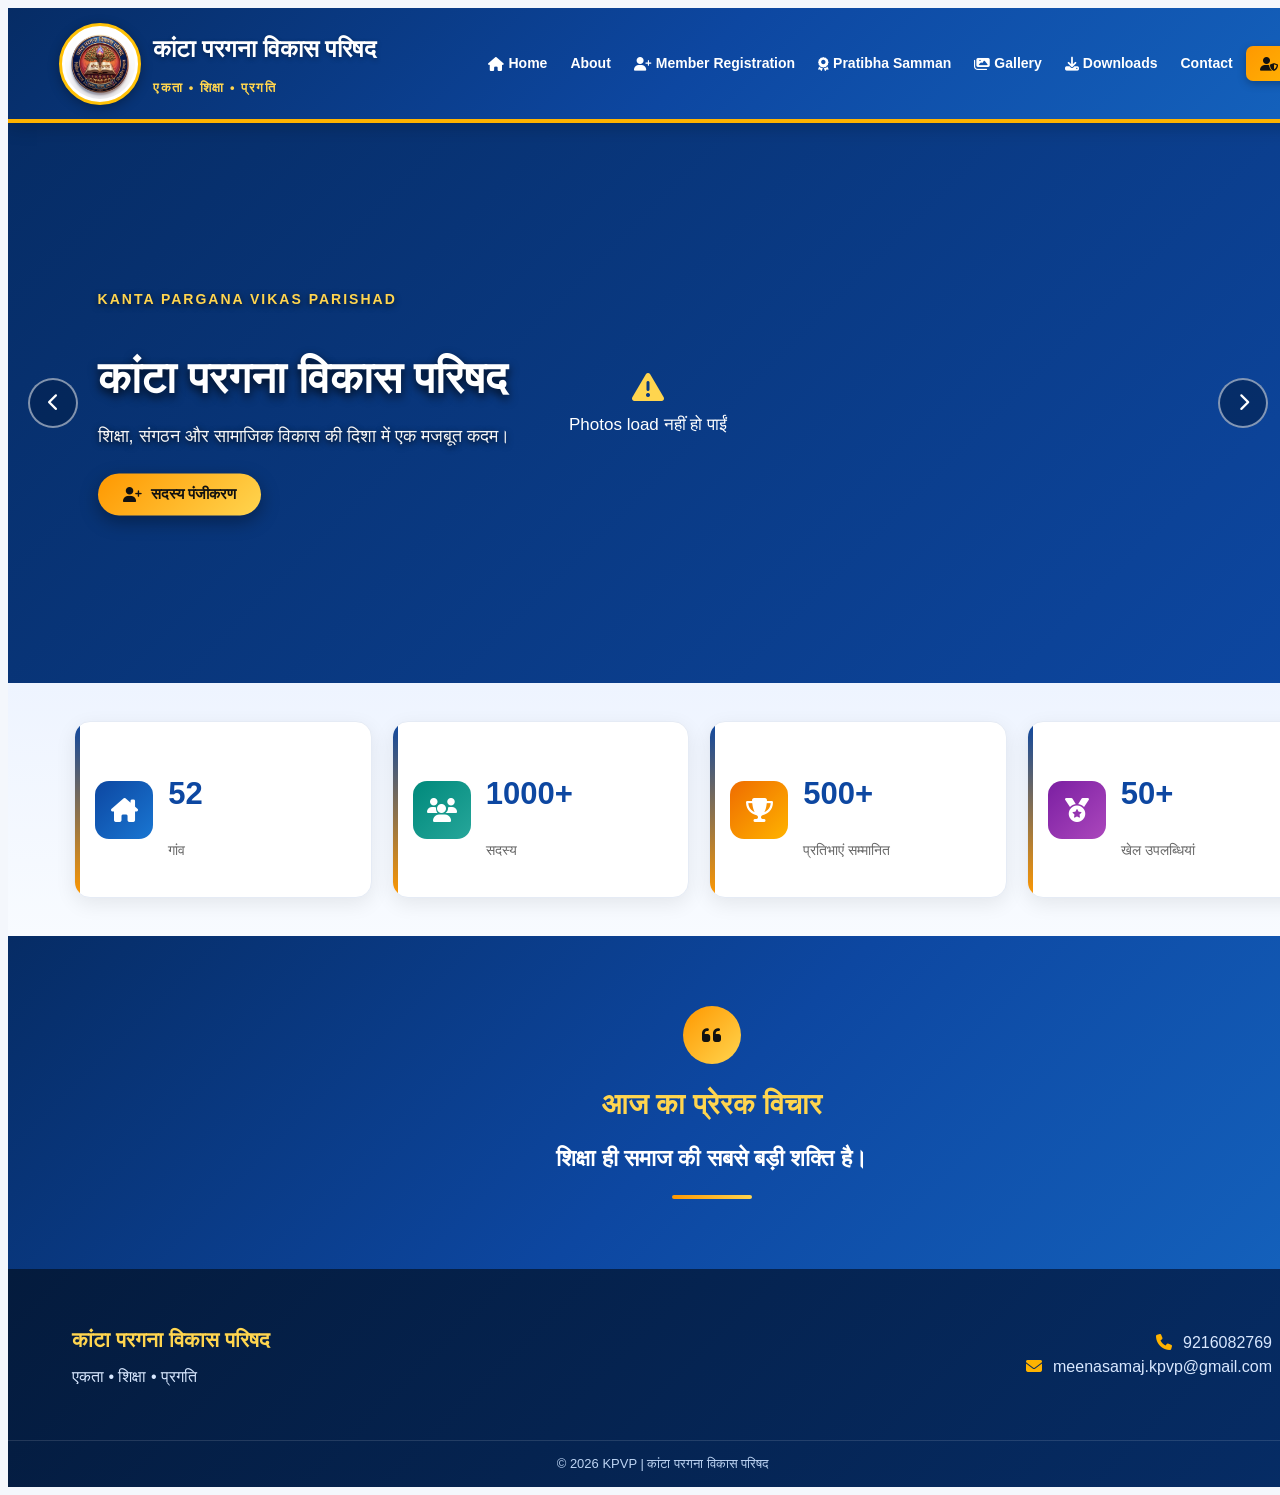
<file: index.html>
<!DOCTYPE html>

<html lang="hi">

<head>


<meta charset="UTF-8">

<meta name="viewport"
      content="width=device-width, initial-scale=1.0">

<title>KPVP - कांटा परगना विकास परिषद</title>


<!-- KPVP CSS -->
<link rel="stylesheet"
      href="./css/style.css?v=6">


<!-- Font Awesome -->
<link rel="stylesheet"
      href="https://cdnjs.cloudflare.com/ajax/libs/font-awesome/6.5.1/css/all.min.css">


</head>

<body>

<!-- =====================================================
     HEADER
===================================================== -->

<header class="main-header">


<div class="logo-section">

    <img src="./images/logo.jpg"
         class="logo"
         alt="KPVP Logo">

    <div class="logo-text">

        <h1>कांटा परगना विकास परिषद</h1>

        <p>एकता • शिक्षा • प्रगति</p>

    </div>

</div>


<nav class="main-nav">

    <ul>

        <li>
            <a href="index.html">
                <i class="fa-solid fa-house"></i>
                Home
            </a>
        </li>

        <li>
            <a href="#">
                About
            </a>
        </li>

        <li>
            <a href="member-registration.html">
                <i class="fa-solid fa-user-plus"></i>
                Member Registration
            </a>
        </li>

        <li>
            <a href="#">
                <i class="fa-solid fa-award"></i>
                Pratibha Samman
            </a>
        </li>

        <li>
            <a href="#">
                <i class="fa-solid fa-images"></i>
                Gallery
            </a>
        </li>

        <li>
            <a href="#">
                <i class="fa-solid fa-download"></i>
                Downloads
            </a>
        </li>

        <li>
            <a href="#">
                Contact
            </a>
        </li>

        <li>
            <a href="admin.html"
               class="admin-link">

                <i class="fa-solid fa-user-shield"></i>
                Admin

            </a>
        </li>

    </ul>

</nav>


</header>

<!-- =====================================================
     HERO SLIDER
===================================================== -->

<section class="hero-section">


<div class="kpvp-slider">


    <!-- PHOTO SLIDER -->

    <div id="sliderContainer"
         class="slider-container">

        <div class="slider-loading">

            <i class="fa-solid fa-spinner fa-spin"></i>

            <span>
                Photos loading...
            </span>

        </div>

    </div>


    <!-- OVERLAY -->

    <div class="slider-overlay"></div>


    <!-- HERO CONTENT -->

    <div class="hero-content">

        <span class="hero-small-title">
            KANTA PARGANA VIKAS PARISHAD
        </span>

        <h2>
            कांटा परगना विकास परिषद
        </h2>

        <p>
            शिक्षा, संगठन और सामाजिक विकास की दिशा में
            एक मजबूत कदम।
        </p>

        <a href="member-registration.html"
           class="hero-btn">

            <i class="fa-solid fa-user-plus"></i>

            सदस्य पंजीकरण

        </a>

    </div>


    <!-- PREVIOUS -->

    <button
        type="button"
        class="slider-btn prev"
        id="prevBtn"
        aria-label="Previous Photo">

        <i class="fa-solid fa-chevron-left"></i>

    </button>


    <!-- NEXT -->

    <button
        type="button"
        class="slider-btn next"
        id="nextBtn"
        aria-label="Next Photo">

        <i class="fa-solid fa-chevron-right"></i>

    </button>


    <!-- DOTS -->

    <div id="sliderDots"
         class="slider-dots">
    </div>

</div>


</section>

<!-- =====================================================
     STATISTICS
===================================================== -->

<section class="stats-section">


<div class="stats-container">


    <div class="stat-box">

        <div class="stat-icon">
            <i class="fa-solid fa-house-chimney"></i>
        </div>

        <div>
            <h3>52</h3>
            <p>गांव</p>
        </div>

    </div>


    <div class="stat-box">

        <div class="stat-icon">
            <i class="fa-solid fa-users"></i>
        </div>

        <div>
            <h3>1000+</h3>
            <p>सदस्य</p>
        </div>

    </div>


    <div class="stat-box">

        <div class="stat-icon">
            <i class="fa-solid fa-trophy"></i>
        </div>

        <div>
            <h3>500+</h3>
            <p>प्रतिभाएं सम्मानित</p>
        </div>

    </div>


    <div class="stat-box">

        <div class="stat-icon">
            <i class="fa-solid fa-medal"></i>
        </div>

        <div>
            <h3>50+</h3>
            <p>खेल उपलब्धियां</p>
        </div>

    </div>

</div>


</section>

<!-- =====================================================
     QUOTE
===================================================== -->

<section class="quote-section">


<div class="quote-container">

    <div class="quote-icon">
        <i class="fa-solid fa-quote-left"></i>
    </div>

    <h2>
        आज का प्रेरक विचार
    </h2>

    <p id="dailyQuote">
        शिक्षा ही समाज की सबसे बड़ी शक्ति है।
    </p>

    <div class="quote-line"></div>

</div>


</section>

<!-- =====================================================
     FOOTER
===================================================== -->

<footer class="main-footer">


<div class="footer-content">

    <div class="footer-about">

        <h3>
            कांटा परगना विकास परिषद
        </h3>

        <p>
            एकता • शिक्षा • प्रगति
        </p>

    </div>


    <div class="footer-contact">

        <p>
            <i class="fa-solid fa-phone"></i>
            9216082769
        </p>

        <p>
            <i class="fa-solid fa-envelope"></i>
            meenasamaj.kpvp@gmail.com
        </p>

    </div>

</div>


<div class="footer-bottom">

    © 2026 KPVP | कांटा परगना विकास परिषद

</div>


</footer>

<!-- =====================================================
     GOOGLE APPS SCRIPT PHOTO SLIDER
===================================================== -->

<script>


/* =====================================================
   GOOGLE APPS SCRIPT API
===================================================== */

const SLIDER_API =
"https://script.google.com/macros/s/AKfycbzrYvpNB9dtXIwyrnmKOUTa6BARwG9XUK06_rWebUxw75oMuVy5i51fLtqhIPn7jfzYTg/exec";



/* =====================================================
   SLIDER VARIABLES
===================================================== */

let sliderPhotos = [];

let currentSlide = 0;

let sliderTimer = null;



/* =====================================================
   GET PHOTO LIST
===================================================== */

async function loadSliderPhotos() {

    const container =
        document.getElementById("sliderContainer");

    const dots =
        document.getElementById("sliderDots");


    try {

        container.innerHTML = `

            <div class="slider-loading">

                <i class="fa-solid fa-spinner fa-spin"></i>

                <span>
                    Photos loading...
                </span>

            </div>

        `;


        /*
         * Cache busting
         */

        const apiUrl =
            SLIDER_API +
            "?action=list&_=" +
            Date.now();


        console.log(
            "KPVP API:",
            apiUrl
        );


        const response =
            await fetch(
                apiUrl,
                {
                    method: "GET",
                    cache: "no-store"
                }
            );


        if (!response.ok) {

            throw new Error(
                "HTTP Error: " +
                response.status
            );

        }


        const data =
            await response.json();


        console.log(
            "KPVP API Response:",
            data
        );


        /*
         * Check API response
         */

        if (
            !data ||
            data.success !== true
        ) {

            throw new Error(
                "API success=false"
            );

        }


        if (
            !Array.isArray(data.photos) ||
            data.photos.length === 0
        ) {

            container.innerHTML = `

                <div class="slider-loading">

                    <i class="fa-regular fa-image"></i>

                    <span>
                        अभी कोई फोटो उपलब्ध नहीं है।
                    </span>

                </div>

            `;

            return;

        }


        /*
         * Store photos
         */

        sliderPhotos =
            data.photos.filter(
                function(photo) {

                    return (
                        photo &&
                        photo.url
                    );

                }
            );


        console.log(
            "Total Photos:",
            sliderPhotos.length
        );


        /*
         * Reset slide
         */

        currentSlide = 0;


        /*
         * Create slider
         */

        createSlider();


    }

    catch(error) {

        console.error(
            "KPVP Slider Error:",
            error
        );


        container.innerHTML = `

            <div class="slider-loading">

                <i class="fa-solid fa-triangle-exclamation"></i>

                <span>
                    Photos load नहीं हो पाईं
                </span>

            </div>

        `;

        if (dots) {

            dots.innerHTML = "";

        }

    }

}



/* =====================================================
   CREATE SLIDES
===================================================== */

function createSlider() {

    const container =
        document.getElementById(
            "sliderContainer"
        );


    const dots =
        document.getElementById(
            "sliderDots"
        );


    container.innerHTML = "";

    dots.innerHTML = "";


    /*
     * Create each photo
     */

    sliderPhotos.forEach(
        function(photo, index) {


            /* SLIDE */

            const slide =
                document.createElement(
                    "div"
                );


            slide.className =
                "slider-slide";


            if(index === 0) {

                slide.classList.add(
                    "active"
                );

            }


            /*
             * IMAGE
             */

            const img =
                document.createElement(
                    "img"
                );


            img.src =
                photo.url;


            img.alt =
                photo.name ||
                "KPVP Photo";


            img.loading =
                index === 0
                ? "eager"
                : "lazy";


            img.decoding =
                "async";


            /*
             * Image error handling
             */

            img.onerror =
                function() {

                    console.error(
                        "Image Load Error:",
                        photo.url
                    );

                    img.style.display =
                        "none";

                };


            slide.appendChild(
                img
            );


            container.appendChild(
                slide
            );


            /*
             * DOT
             */

            const dot =
                document.createElement(
                    "button"
                );


            dot.type =
                "button";


            dot.className =
                "slider-dot";


            if(index === 0) {

                dot.classList.add(
                    "active"
                );

            }


            dot.setAttribute(
                "aria-label",
                "Photo " +
                (index + 1)
            );


            dot.addEventListener(
                "click",
                function() {

                    goToSlide(index);

                }
            );


            dots.appendChild(
                dot
            );

        }
    );


    /*
     * Start automatic slider
     */

    startAutoSlide();

}



/* =====================================================
   SHOW SLIDE
===================================================== */

function showSlide(index) {

    const slides =
        document.querySelectorAll(
            ".slider-slide"
        );


    const dots =
        document.querySelectorAll(
            ".slider-dot"
        );


    if(!slides.length) {

        return;

    }


    /*
     * Next to first
     */

    if(
        index >=
        slides.length
    ) {

        currentSlide = 0;

    }


    /*
     * Previous to last
     */

    else if(
        index < 0
    ) {

        currentSlide =
            slides.length - 1;

    }


    else {

        currentSlide =
            index;

    }


    /*
     * Activate slide
     */

    slides.forEach(
        function(slide, i) {

            slide.classList.toggle(
                "active",
                i === currentSlide
            );

        }
    );


    /*
     * Activate dot
     */

    dots.forEach(
        function(dot, i) {

            dot.classList.toggle(
                "active",
                i === currentSlide
            );

        }
    );

}



/* =====================================================
   NEXT PHOTO
===================================================== */

function nextSlide() {

    showSlide(
        currentSlide + 1
    );

    restartAutoSlide();

}



/* =====================================================
   PREVIOUS PHOTO
===================================================== */

function previousSlide() {

    showSlide(
        currentSlide - 1
    );

    restartAutoSlide();

}



/* =====================================================
   GO TO PHOTO
===================================================== */

function goToSlide(index) {

    showSlide(index);

    restartAutoSlide();

}



/* =====================================================
   AUTO SLIDE
===================================================== */

function startAutoSlide() {

    clearInterval(
        sliderTimer
    );


    /*
     * 5 seconds
     */

    sliderTimer =
        setInterval(
            function() {

                if(
                    sliderPhotos.length > 1
                ) {

                    showSlide(
                        currentSlide + 1
                    );

                }

            },
            5000
        );

}



/* =====================================================
   RESTART AUTO SLIDE
===================================================== */

function restartAutoSlide() {

    startAutoSlide();

}



/* =====================================================
   BUTTON EVENTS
===================================================== */

document.addEventListener(
    "DOMContentLoaded",
    function() {


        const prevBtn =
            document.getElementById(
                "prevBtn"
            );


        const nextBtn =
            document.getElementById(
                "nextBtn"
            );


        if(prevBtn) {

            prevBtn.addEventListener(
                "click",
                previousSlide
            );

        }


        if(nextBtn) {

            nextBtn.addEventListener(
                "click",
                nextSlide
            );

        }


        /*
         * Load photos
         */

        loadSliderPhotos();

    }
);


</script>

</body>

</html>
</file>
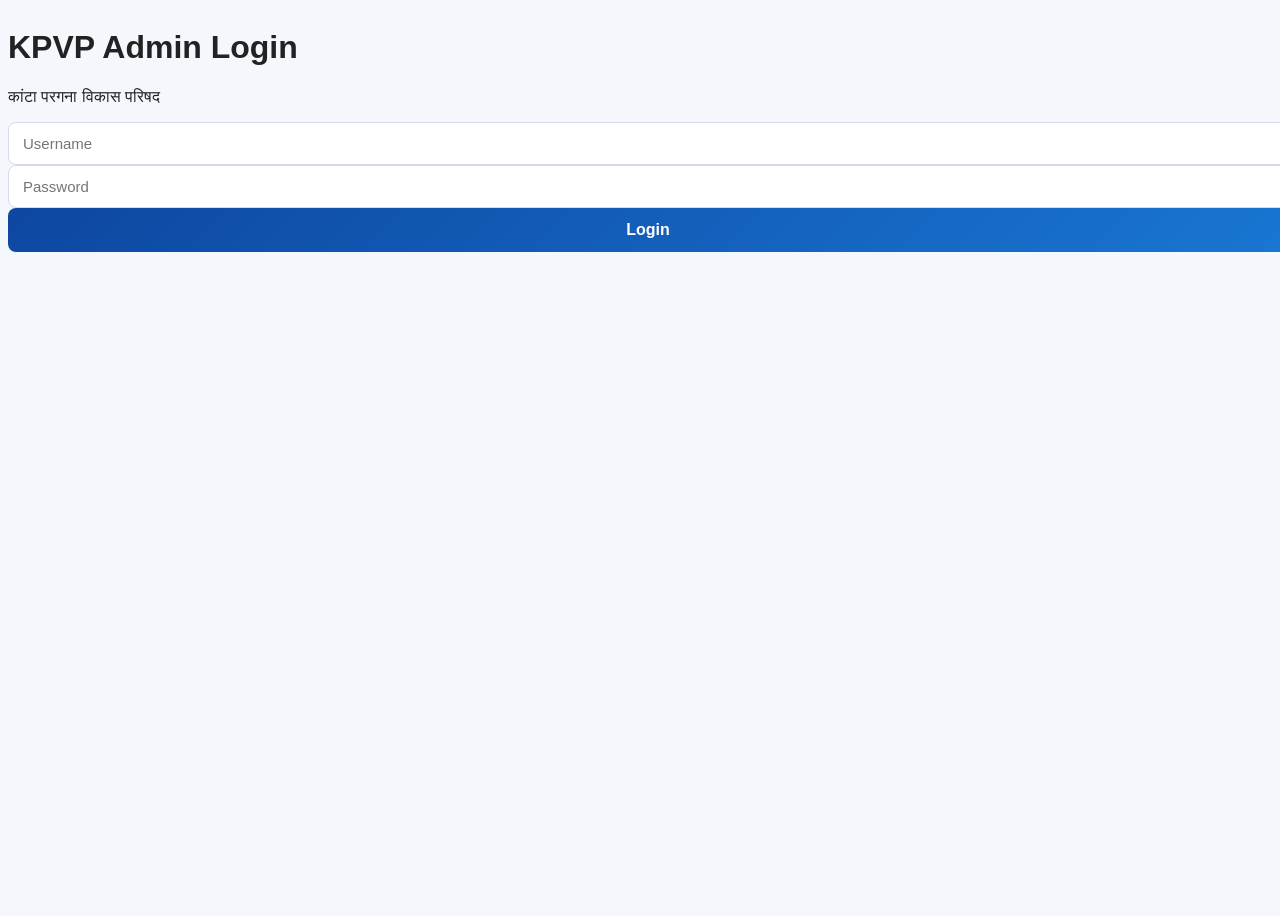
<file: admin-panel.html>
<!DOCTYPE html>
<html lang="hi">

<head>

    <meta charset="UTF-8">

    <meta name="viewport"
          content="width=device-width, initial-scale=1.0">

    <title>KPVP Admin Panel</title>

    <link rel="stylesheet" href="css/style.css">

</head>

<body>

<div class="admin-panel">

    <!-- HEADER -->

    <div class="admin-header">

        <div>
            <h1>KPVP Admin Panel</h1>
            <p>कांटा परगना विकास परिषद</p>
        </div>

        <button
            onclick="logout()"
            class="logout-btn">
            Logout
        </button>

    </div>


    <!-- DASHBOARD -->

    <div class="admin-cards">

        <div class="admin-card">

            <div class="card-icon">📸</div>

            <h3>Slider Photos</h3>

            <p id="photoCount">
                Loading...
            </p>

        </div>


        <div class="admin-card">

            <div class="card-icon">👥</div>

            <h3>Members</h3>

            <p>Coming Soon</p>

        </div>


        <div class="admin-card">

            <div class="card-icon">🏆</div>

            <h3>प्रतिभा सम्मान</h3>

            <p>Coming Soon</p>

        </div>


        <div class="admin-card">

            <div class="card-icon">📜</div>

            <h3>Certificates</h3>

            <p>Coming Soon</p>

        </div>

    </div>


    <!-- PHOTO MANAGEMENT -->

    <div class="admin-section">

        <h2>📸 Photo Management</h2>

        <p>
            Homepage Slider की photos यहाँ manage करें।
        </p>


        <!-- UPLOAD -->

        <div class="upload-box">

            <div class="upload-icon">
                📤
            </div>

            <h3>
                नई Photo Upload करें
            </h3>

            <p>
                JPG, JPEG या PNG
            </p>

            <input
                type="file"
                id="photoInput"
                accept="image/jpeg,image/png,image/jpg"
                multiple
            >

            <div
                id="previewContainer"
                class="preview-container">
            </div>

            <button
                onclick="uploadPhotos()"
                class="upload-btn">

                📤 Upload Photos

            </button>

            <p
                id="uploadMessage"
                class="upload-message">
            </p>

        </div>


        <!-- PHOTOS -->

        <div class="photo-list-section">

            <div class="photo-title-row">

                <h3>
                    🖼️ Uploaded Photos
                </h3>

                <button
                    onclick="loadPhotos()"
                    class="refresh-btn">

                    🔄 Refresh

                </button>

            </div>


            <div
                id="photoGrid"
                class="photo-grid">

            </div>

        </div>

    </div>

</div>


<script>

/* ==========================================
   GOOGLE APPS SCRIPT URL
========================================== */

const API_URL =
"https://script.google.com/macros/s/AKfycbzSsenUBVWO5OZ6yz-GDJfdSPd2-hXXcaW9YNn0I7nNqvDIjSAYw0vkxcFXWihmOmfC/exec";


/* ==========================================
   LOGIN CHECK
========================================== */

if (
    sessionStorage.getItem("kpvpAdmin")
    !== "loggedIn"
) {

    window.location.href =
        "admin.html";

}


/* ==========================================
   LOGOUT
========================================== */

function logout() {

    sessionStorage.removeItem(
        "kpvpAdmin"
    );

    window.location.href =
        "admin.html";

}


/* ==========================================
   FILE PREVIEW
========================================== */

const photoInput =
    document.getElementById(
        "photoInput"
    );


photoInput.addEventListener(
    "change",
    function () {

        const container =
            document.getElementById(
                "previewContainer"
            );

        container.innerHTML = "";


        Array.from(this.files)
            .forEach(function(file) {

                const reader =
                    new FileReader();


                reader.onload =
                    function(e) {

                        const div =
                            document.createElement(
                                "div"
                            );

                        div.className =
                            "preview-item";


                        div.innerHTML = `

                            <img
                                src="${e.target.result}"
                            >

                            <p>
                                ${file.name}
                            </p>

                        `;


                        container.appendChild(
                            div
                        );

                    };


                reader.readAsDataURL(file);

            });

    }
);


/* ==========================================
   UPLOAD PHOTOS
========================================== */

async function uploadPhotos() {

    const files =
        photoInput.files;


    const message =
        document.getElementById(
            "uploadMessage"
        );


    if (!files.length) {

        message.innerText =
            "⚠️ पहले photo select करें।";

        return;

    }


    message.innerText =
        "⏳ Uploading...";


    try {

        for (
            const file of files
        ) {

            const base64 =
                await fileToBase64(file);


            const payload = {

                action: "upload",

                fileName: file.name,

                mimeType: file.type,

                base64: base64

            };


            const response =
                await fetch(
                    API_URL,
                    {

                        method: "POST",

                        body:
                            JSON.stringify(
                                payload
                            )

                    }
                );


            const result =
                await response.json();


            if (!result.success) {

                throw new Error(
                    result.message
                );

            }

        }


        message.innerText =
            "✅ सभी photos successfully upload हो गईं।";


        photoInput.value = "";

        document.getElementById(
            "previewContainer"
        ).innerHTML = "";


        loadPhotos();


    }

    catch(error) {

        console.error(error);

        message.innerText =
            "❌ Upload failed: "
            + error.message;

    }

}


/* ==========================================
   FILE → BASE64
========================================== */

function fileToBase64(file) {

    return new Promise(
        function(resolve, reject) {

            const reader =
                new FileReader();


            reader.onload =
                function() {

                    const result =
                        reader.result;


                    const base64 =
                        result.split(",")[1];


                    resolve(base64);

                };


            reader.onerror =
                reject;


            reader.readAsDataURL(file);

        }
    );

}


/* ==========================================
   LOAD PHOTOS
========================================== */

async function loadPhotos() {

    const grid =
        document.getElementById(
            "photoGrid"
        );


    grid.innerHTML =
        "<p>⏳ Photos loading...</p>";


    try {

        const response =
            await fetch(
                API_URL
                + "?action=list"
            );


        const data =
            await response.json();


        if (!data.success) {

            throw new Error(
                data.message
            );

        }


        const photos =
            data.photos;


        document.getElementById(
            "photoCount"
        ).innerText =
            photos.length
            + " Photos";


        grid.innerHTML = "";


        if (!photos.length) {

            grid.innerHTML =
                "<p>कोई photo नहीं है।</p>";

            return;

        }


        photos.forEach(
            function(photo) {

                const card =
                    document.createElement(
                        "div"
                    );


                card.className =
                    "photo-card";


                card.innerHTML = `

                    <img
                        src="${photo.url}"
                        alt="${photo.name}"
                    >

                    <div class="photo-info">

                        <span>
                            ${photo.name}
                        </span>

                        <button
                            class="delete-btn"
                            onclick="deletePhoto('${photo.id}')">

                            🗑 Delete

                        </button>

                    </div>

                `;


                grid.appendChild(
                    card
                );

            }
        );

    }

    catch(error) {

        console.error(error);

        grid.innerHTML =
            "<p>❌ Photos load नहीं हुईं।</p>";

    }

}


/* ==========================================
   DELETE PHOTO
========================================== */

async function deletePhoto(fileId) {

    const confirmDelete =
        confirm(
            "क्या आप यह photo permanently delete करना चाहते हैं?"
        );


    if (!confirmDelete) return;


    try {

        const response =
            await fetch(
                API_URL,
                {

                    method: "POST",

                    body:
                        JSON.stringify({

                            action: "delete",

                            fileId: fileId

                        })

                }
            );


        const result =
            await response.json();


        if (!result.success) {

            throw new Error(
                result.message
            );

        }


        alert(
            "✅ Photo delete हो गई।"
        );


        loadPhotos();

    }

    catch(error) {

        alert(
            "❌ Delete failed: "
            + error.message
        );

    }

}


/* ==========================================
   LOAD ON PAGE OPEN
========================================== */

loadPhotos();

</script>

</body>

</html>
</file>
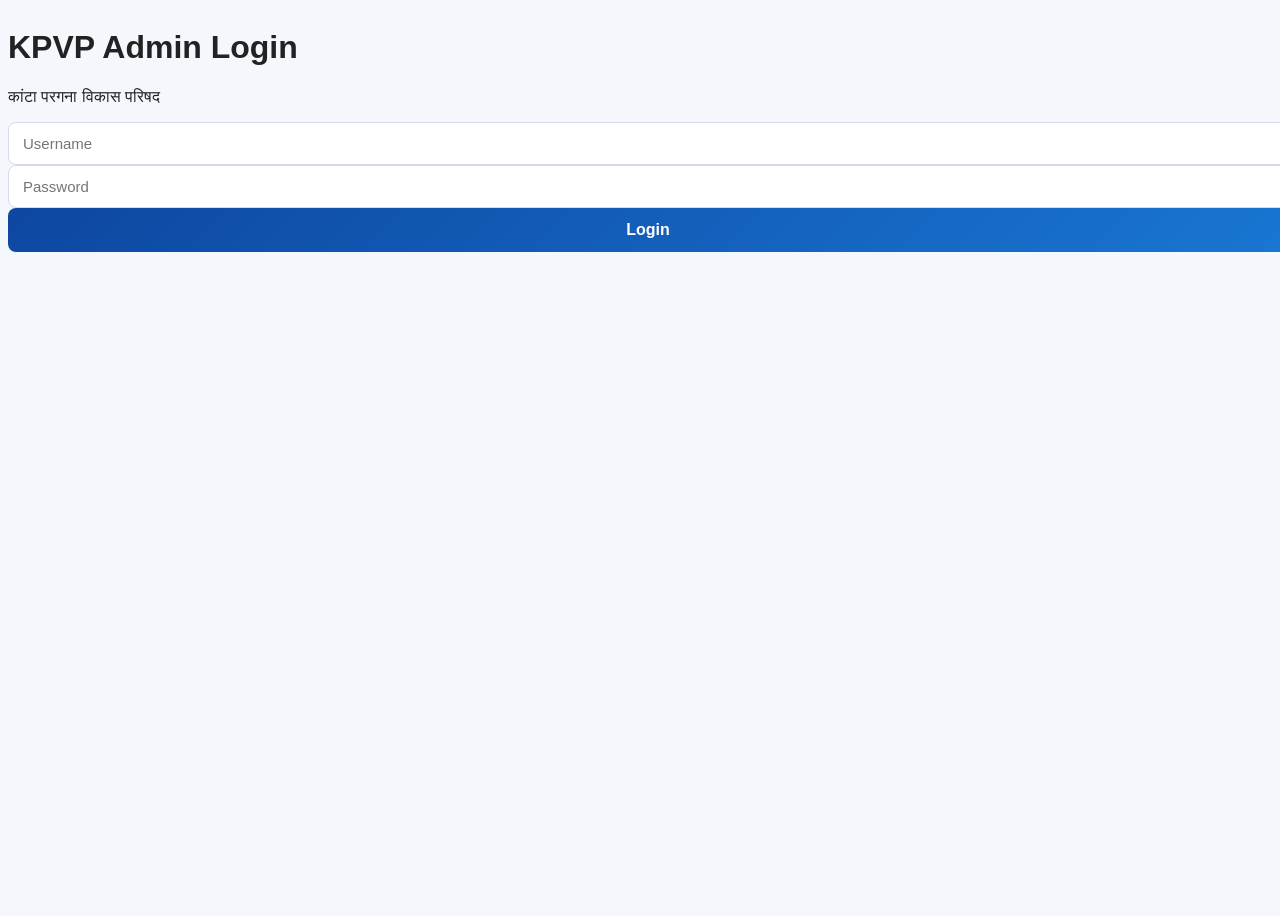
<file: admin.html>
<!DOCTYPE html>
<html lang="hi">
<head>
    <meta charset="UTF-8">
    <meta name="viewport" content="width=device-width, initial-scale=1.0">

    <title>KPVP Admin Panel</title>

    <link rel="stylesheet" href="css/style.css">
</head>

<body>

    <div class="admin-container">

        <div class="admin-box">

            <h1>KPVP Admin Login</h1>
            <p>कांटा परगना विकास परिषद</p>

            <form id="adminLoginForm">

                <input
                    type="text"
                    id="username"
                    placeholder="Username"
                    required
                >

                <input
                    type="password"
                    id="password"
                    placeholder="Password"
                    required
                >

                <button type="submit">
                    Login
                </button>

                <p id="loginMessage"></p>

            </form>

        </div>

    </div>

    <script src="js/admin.js"></script>

</body>
</html>
</file>
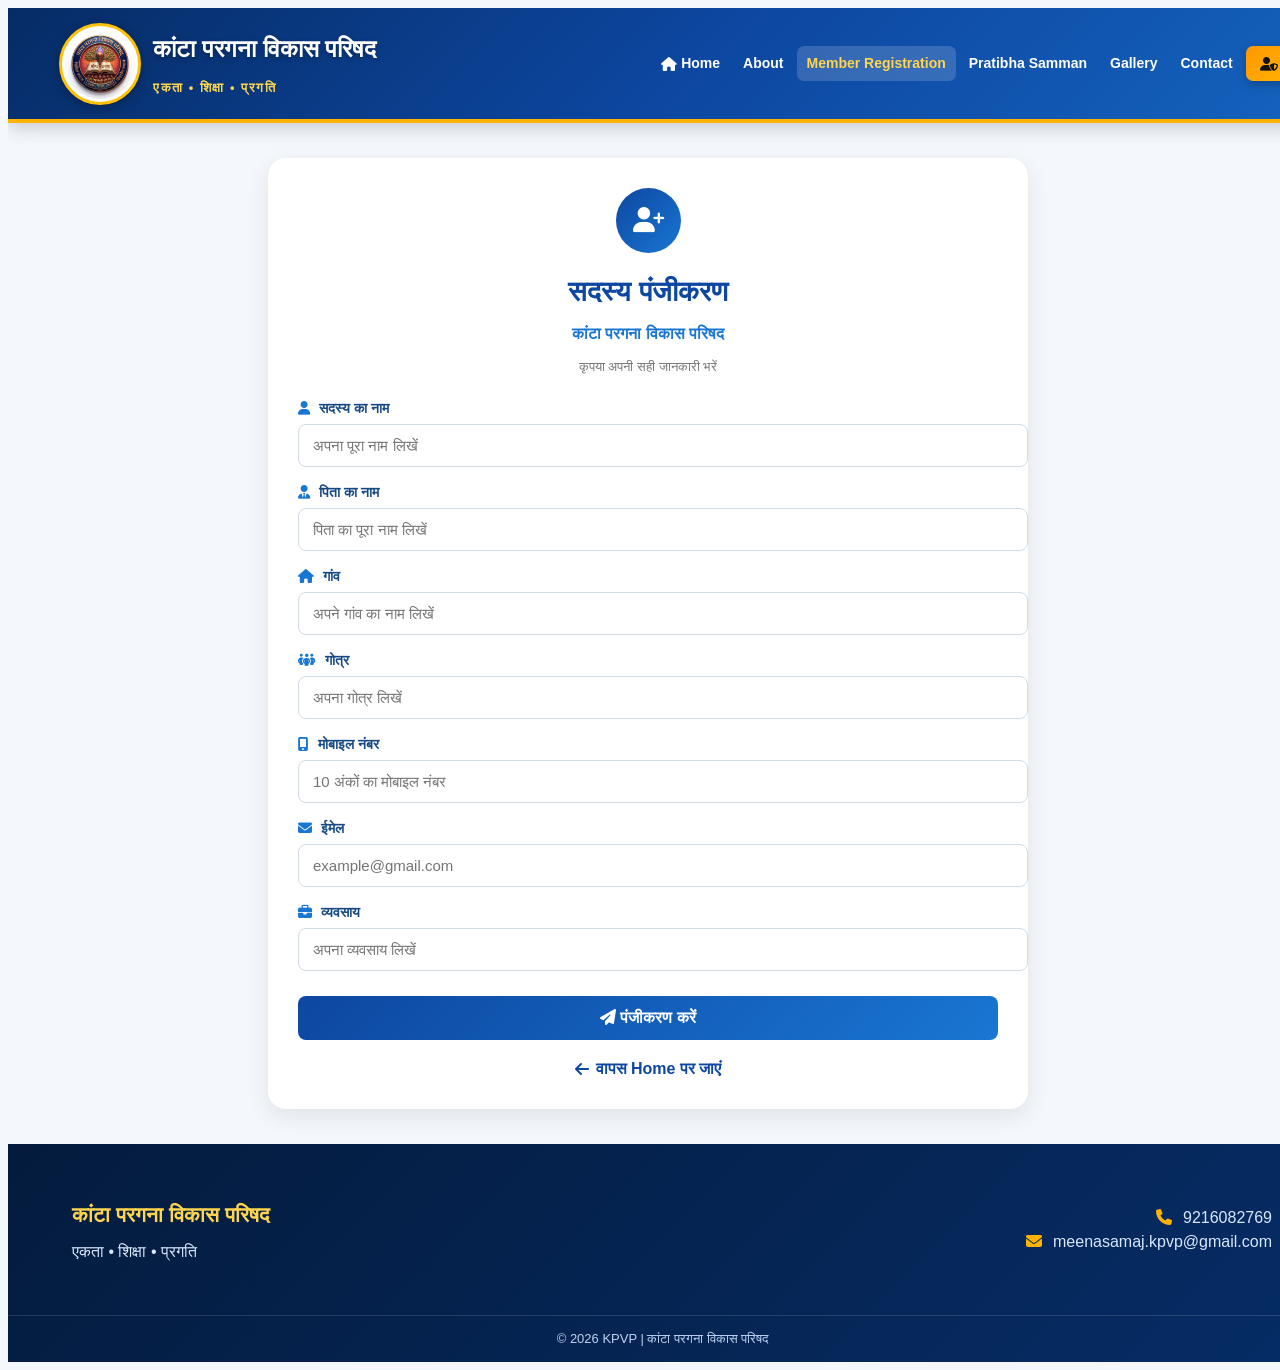
<file: member-registration.html>
<!DOCTYPE html>
<html lang="hi">

<head>

    <meta charset="UTF-8">

    <meta name="viewport"
          content="width=device-width, initial-scale=1.0">

    <title>KPVP - सदस्य पंजीकरण</title>

    <!-- CSS -->
    <link rel="stylesheet"
          href="./css/style.css?v=6">

    <!-- Font Awesome -->
    <link rel="stylesheet"
          href="https://cdnjs.cloudflare.com/ajax/libs/font-awesome/6.5.1/css/all.min.css">

</head>

<body>


<!-- ================= HEADER ================= -->

<header class="main-header">

    <div class="logo-section">

        <img src="./images/logo.jpg"
             class="logo"
             alt="KPVP Logo">

        <div class="logo-text">

            <h1>कांटा परगना विकास परिषद</h1>

            <p>एकता • शिक्षा • प्रगति</p>

        </div>

    </div>


    <nav class="main-nav">

        <ul>

            <li>
                <a href="index.html">
                    <i class="fa-solid fa-house"></i>
                    Home
                </a>
            </li>

            <li>
                <a href="#">About</a>
            </li>

            <li>
                <a href="member-registration.html"
                   class="active">
                    Member Registration
                </a>
            </li>

            <li>
                <a href="#">Pratibha Samman</a>
            </li>

            <li>
                <a href="#">Gallery</a>
            </li>

            <li>
                <a href="#">Contact</a>
            </li>

            <li>
                <a href="admin.html"
                   class="admin-link">

                    <i class="fa-solid fa-user-shield"></i>
                    Admin

                </a>
            </li>

        </ul>

    </nav>

</header>



<!-- ================= REGISTRATION ================= -->

<section class="registration-section">

    <div class="registration-container">


        <div class="registration-header">

            <div class="registration-icon">
                <i class="fa-solid fa-user-plus"></i>
            </div>

            <h2>सदस्य पंजीकरण</h2>

            <p>कांटा परगना विकास परिषद</p>

            <span>
                कृपया अपनी सही जानकारी भरें
            </span>

        </div>


        <!-- FORM -->

        <form id="memberForm">


            <div class="form-group">

                <label for="name">
                    <i class="fa-solid fa-user"></i>
                    सदस्य का नाम
                </label>

                <input
                    type="text"
                    id="name"
                    name="name"
                    placeholder="अपना पूरा नाम लिखें"
                    required>

            </div>



            <div class="form-group">

                <label for="father">
                    <i class="fa-solid fa-user-tie"></i>
                    पिता का नाम
                </label>

                <input
                    type="text"
                    id="father"
                    name="father"
                    placeholder="पिता का पूरा नाम लिखें"
                    required>

            </div>



            <div class="form-group">

                <label for="village">
                    <i class="fa-solid fa-house"></i>
                    गांव
                </label>

                <input
                    type="text"
                    id="village"
                    name="village"
                    placeholder="अपने गांव का नाम लिखें"
                    required>

            </div>



            <div class="form-group">

                <label for="gotra">
                    <i class="fa-solid fa-people-group"></i>
                    गोत्र
                </label>

                <input
                    type="text"
                    id="gotra"
                    name="gotra"
                    placeholder="अपना गोत्र लिखें">

            </div>



            <div class="form-group">

                <label for="mobile">
                    <i class="fa-solid fa-mobile-screen"></i>
                    मोबाइल नंबर
                </label>

                <input
                    type="tel"
                    id="mobile"
                    name="mobile"
                    placeholder="10 अंकों का मोबाइल नंबर"
                    maxlength="10"
                    inputmode="numeric"
                    required>

                <small id="mobileError"></small>

            </div>



            <div class="form-group">

                <label for="email">
                    <i class="fa-solid fa-envelope"></i>
                    ईमेल
                </label>

                <input
                    type="email"
                    id="email"
                    name="email"
                    placeholder="example@gmail.com">

            </div>



            <div class="form-group">

                <label for="profession">
                    <i class="fa-solid fa-briefcase"></i>
                    व्यवसाय
                </label>

                <input
                    type="text"
                    id="profession"
                    name="profession"
                    placeholder="अपना व्यवसाय लिखें">

            </div>



            <button
                type="submit"
                id="submitBtn"
                class="registration-submit">

                <i class="fa-solid fa-paper-plane"></i>

                पंजीकरण करें

            </button>


        </form>



        <!-- SUCCESS -->

        <div id="successMessage"
             class="success-message"
             style="display:none;">

            <i class="fa-solid fa-circle-check"></i>

            <h3>पंजीकरण सफल!</h3>

            <p>
                आपका सदस्य पंजीकरण सफलतापूर्वक दर्ज हो गया है।
            </p>

            <a href="index.html"
               class="home-btn">

                <i class="fa-solid fa-house"></i>
                Home पर जाएं

            </a>

        </div>



        <div class="back-home">

            <a href="index.html">

                <i class="fa-solid fa-arrow-left"></i>

                वापस Home पर जाएं

            </a>

        </div>


    </div>

</section>



<!-- ================= FOOTER ================= -->

<footer class="main-footer">

    <div class="footer-content">

        <div>

            <h3>
                कांटा परगना विकास परिषद
            </h3>

            <p>
                एकता • शिक्षा • प्रगति
            </p>

        </div>


        <div class="footer-contact">

            <p>
                <i class="fa-solid fa-phone"></i>
                9216082769
            </p>

            <p>
                <i class="fa-solid fa-envelope"></i>
                meenasamaj.kpvp@gmail.com
            </p>

        </div>

    </div>


    <div class="footer-bottom">

        © 2026 KPVP | कांटा परगना विकास परिषद

    </div>

</footer>



<!-- ================= JAVASCRIPT ================= -->

<script src="./member.js"></script>


</body>

</html>
</file>
<file: css/style.css>
```css
/* =========================================================
   KPVP PREMIUM RESPONSIVE THEME
   कांटा परगना विकास परिषद
========================================================= */

* {
    margin: 0;
    padding: 0;
    box-sizing: border-box;
}

html {
    scroll-behavior: smooth;
    width: 100%;
    max-width: 100%;
    overflow-x: hidden;
}

body {
    width: 100%;
    max-width: 100%;
    min-height: 100vh;

    overflow-x: hidden;

    font-family: "Noto Sans Devanagari", Arial, sans-serif;

    background: #f4f7fc;

    color: #222;
}


/* =========================================================
   GLOBAL RESPONSIVE FIX
========================================================= */

img {
    max-width: 100%;
}

button,
input,
select,
textarea {
    max-width: 100%;
}

section,
header,
footer,
div {
    max-width: 100%;
}

a {
    max-width: 100%;
}


/* =========================================================
   HEADER
========================================================= */

.main-header {
    width: 100%;

    min-height: 88px;

    display: flex;

    justify-content: space-between;

    align-items: center;

    padding: 10px 4%;

    background:
        linear-gradient(
            135deg,
            #062c65,
            #0d47a1,
            #1565c0
        );

    color: white;

    border-bottom: 4px solid #ffb300;

    box-shadow:
        0 4px 18px rgba(0,0,0,.20);

    position: relative;

    z-index: 1000;
}


/* =========================================================
   LOGO
========================================================= */

.logo-section {
    display: flex;

    align-items: center;

    gap: 12px;

    min-width: 0;
}

.logo {
    width: 70px;

    height: 70px;

    max-width: 70px;

    object-fit: contain;

    background: white;

    border-radius: 50%;

    padding: 3px;

    border: 3px solid #ffc107;

    box-shadow:
        0 3px 12px rgba(0,0,0,.30);

    flex-shrink: 0;
}

.logo-text {
    min-width: 0;
}

.logo-text h1 {
    color: white;

    font-size: 24px;

    font-weight: 800;

    line-height: 1.25;

    text-shadow:
        0 2px 5px rgba(0,0,0,.3);

    overflow-wrap: break-word;
}

.logo-text p {
    color: #ffd54f;

    font-size: 13px;

    font-weight: 600;

    letter-spacing: 1.5px;
}


/* =========================================================
   NAVIGATION
========================================================= */

.main-nav {
    max-width: 100%;
}

.main-nav ul {
    list-style: none;

    display: flex;

    align-items: center;

    justify-content: flex-end;

    gap: 3px;

    flex-wrap: wrap;

    max-width: 100%;
}

.main-nav li {
    max-width: 100%;
}

.main-nav a {
    display: flex;

    align-items: center;

    justify-content: center;

    color: white;

    text-decoration: none;

    padding: 9px 10px;

    border-radius: 7px;

    font-size: 14px;

    font-weight: 600;

    line-height: 1.2;

    transition: all .25s ease;

    white-space: nowrap;
}

.main-nav a:hover {
    background: rgba(255,255,255,.16);

    color: #ffd54f;

    transform: translateY(-2px);
}

.main-nav i {
    margin-right: 4px;

    flex-shrink: 0;
}


/* =========================================================
   ACTIVE MENU
========================================================= */

.main-nav a.active {
    background: rgba(255,255,255,.16);

    color: #ffd54f;
}


/* =========================================================
   ADMIN BUTTON
========================================================= */

.main-nav .admin-link {
    background:
        linear-gradient(
            135deg,
            #ff9800,
            #ffc107
        );

    color: #111;

    padding-left: 14px;

    padding-right: 14px;

    box-shadow:
        0 3px 8px rgba(0,0,0,.25);

    white-space: nowrap;
}

.main-nav .admin-link:hover {
    color: #111;

    background:
        linear-gradient(
            135deg,
            #ffc107,
            #ffca28
        );
}


/* =========================================================
   HERO
========================================================= */

.hero-section {
    width: 100%;

    background: #061b3a;

    overflow: hidden;
}

.kpvp-slider {
    width: 100%;

    max-width: 1550px;

    margin: auto;

    position: relative;

    overflow: hidden;

    background: #061b3a;

    box-shadow:
        0 8px 30px rgba(0,0,0,.20);
}


/* =========================================================
   SLIDER
========================================================= */

.slider-container {
    width: 100%;

    aspect-ratio: 16 / 7;

    position: relative;

    overflow: hidden;

    background:
        linear-gradient(
            135deg,
            #0d47a1,
            #062c65
        );
}

.slider-slide {
    position: absolute;

    inset: 0;

    width: 100%;

    height: 100%;

    opacity: 0;

    visibility: hidden;

    transition:
        opacity 1s ease,
        visibility 1s ease;

    z-index: 1;

    overflow: hidden;
}

.slider-slide.active {
    opacity: 1;

    visibility: visible;

    z-index: 2;
}

.slider-slide img {
    width: 100%;

    height: 100%;

    max-width: 100%;

    object-fit: cover;

    object-position: center;

    display: block;
}


/* =========================================================
   SLIDER OVERLAY
========================================================= */

.slider-overlay {
    position: absolute;

    inset: 0;

    z-index: 3;

    pointer-events: none;

    background:
        linear-gradient(
            90deg,
            rgba(2,25,60,.78),
            rgba(2,25,60,.25),
            rgba(0,0,0,.10)
        );
}


/* =========================================================
   HERO CONTENT
========================================================= */

.hero-content {
    position: absolute;

    z-index: 5;

    left: 7%;

    top: 50%;

    transform: translateY(-50%);

    width: auto;

    max-width: 650px;

    color: white;
}

.hero-small-title {
    display: inline-block;

    color: #ffd54f;

    font-size: 14px;

    font-weight: 800;

    letter-spacing: 2px;

    margin-bottom: 8px;

    text-shadow:
        0 2px 6px rgba(0,0,0,.7);
}

.hero-content h2 {
    font-size: 44px;

    line-height: 1.2;

    font-weight: 900;

    margin-bottom: 12px;

    text-shadow:
        0 4px 10px rgba(0,0,0,.8);

    overflow-wrap: break-word;
}

.hero-content p {
    font-size: 18px;

    line-height: 1.6;

    max-width: 570px;

    margin-bottom: 22px;

    color: #f5f5f5;

    text-shadow:
        0 2px 6px rgba(0,0,0,.8);
}


/* =========================================================
   HERO BUTTON
========================================================= */

.hero-btn {
    display: inline-flex;

    align-items: center;

    justify-content: center;

    gap: 9px;

    padding: 12px 25px;

    color: #111;

    background:
        linear-gradient(
            135deg,
            #ff9800,
            #ffd54f
        );

    text-decoration: none;

    font-size: 15px;

    font-weight: 800;

    border-radius: 30px;

    box-shadow:
        0 6px 18px rgba(0,0,0,.35);

    transition: all .3s ease;
}


/* =========================================================
   SLIDER BUTTONS
========================================================= */

.slider-btn {
    position: absolute;

    top: 50%;

    transform: translateY(-50%);

    width: 50px;

    height: 50px;

    border: 2px solid rgba(255,255,255,.5);

    border-radius: 50%;

    background:
        rgba(4,35,80,.65);

    color: white;

    font-size: 18px;

    cursor: pointer;

    z-index: 10;

    display: flex;

    align-items: center;

    justify-content: center;

    transition: all .3s ease;
}

.slider-btn:hover {
    background: #ff9800;

    color: #111;

    border-color: #ff9800;

    transform:
        translateY(-50%)
        scale(1.1);
}

.slider-btn.prev {
    left: 20px;
}

.slider-btn.next {
    right: 20px;
}


/* =========================================================
   DOTS
========================================================= */

.slider-dots {
    position: absolute;

    bottom: 18px;

    left: 50%;

    transform: translateX(-50%);

    display: flex;

    gap: 8px;

    z-index: 15;
}

.slider-dot {
    width: 11px;

    height: 11px;

    border: 2px solid white;

    border-radius: 50%;

    background:
        rgba(255,255,255,.35);

    cursor: pointer;

    padding: 0;
}

.slider-dot.active {
    background: #ffb300;

    border-color: #ffb300;

    transform: scale(1.35);
}


/* =========================================================
   LOADING
========================================================= */

.slider-loading {
    position: absolute;

    inset: 0;

    display: flex;

    flex-direction: column;

    justify-content: center;

    align-items: center;

    gap: 12px;

    color: white;

    background:
        linear-gradient(
            135deg,
            #062c65,
            #0d47a1
        );

    font-size: 17px;

    z-index: 4;

    text-align: center;

    padding: 20px;
}

.slider-loading i {
    font-size: 32px;

    color: #ffd54f;
}


/* =========================================================
   STATISTICS
========================================================= */

.stats-section {
    width: 100%;

    padding: 38px 4%;

    background:
        linear-gradient(
            180deg,
            #eef4ff,
            #f8fbff
        );
}

.stats-container {
    width: 100%;

    max-width: 1250px;

    margin: auto;

    display: grid;

    grid-template-columns:
        repeat(4, 1fr);

    gap: 20px;
}

.stat-box {
    position: relative;

    overflow: hidden;

    min-width: 0;

    background: white;

    border-radius: 16px;

    padding: 24px 20px;

    display: flex;

    align-items: center;

    gap: 15px;

    box-shadow:
        0 6px 20px rgba(0,0,0,.08);

    border:
        1px solid #e5ebf5;

    transition: all .3s ease;
}

.stat-box::before {
    content: "";

    position: absolute;

    left: 0;

    top: 0;

    width: 5px;

    height: 100%;

    background:
        linear-gradient(
            180deg,
            #0d47a1,
            #ff9800
        );
}

.stat-box:hover {
    transform: translateY(-6px);

    box-shadow:
        0 12px 28px rgba(0,0,0,.14);
}


/* =========================================================
   STAT ICON
========================================================= */

.stat-icon {
    width: 58px;

    height: 58px;

    flex-shrink: 0;

    border-radius: 14px;

    display: flex;

    align-items: center;

    justify-content: center;

    color: white;

    font-size: 24px;

    background:
        linear-gradient(
            135deg,
            #0d47a1,
            #1976d2
        );
}

.stat-box:nth-child(2) .stat-icon {
    background:
        linear-gradient(
            135deg,
            #00897b,
            #26a69a
        );
}

.stat-box:nth-child(3) .stat-icon {
    background:
        linear-gradient(
            135deg,
            #ef6c00,
            #ffb300
        );
}

.stat-box:nth-child(4) .stat-icon {
    background:
        linear-gradient(
            135deg,
            #7b1fa2,
            #ab47bc
        );
}

.stat-box h3 {
    color: #0d47a1;

    font-size: 31px;

    line-height: 1.1;

    font-weight: 900;
}

.stat-box p {
    color: #666;

    font-size: 14px;

    margin-top: 3px;

    overflow-wrap: break-word;
}


/* =========================================================
   QUOTE
========================================================= */

.quote-section {
    position: relative;

    width: 100%;

    padding: 70px 5%;

    background:
        linear-gradient(
            135deg,
            #062c65,
            #0d47a1,
            #1565c0
        );

    text-align: center;

    color: white;

    overflow: hidden;
}

.quote-container {
    position: relative;

    z-index: 2;

    width: 100%;

    max-width: 850px;

    margin: auto;
}

.quote-icon {
    width: 58px;

    height: 58px;

    margin: 0 auto 16px;

    border-radius: 50%;

    display: flex;

    align-items: center;

    justify-content: center;

    background:
        linear-gradient(
            135deg,
            #ff9800,
            #ffd54f
        );

    color: #111;

    font-size: 22px;
}

.quote-section h2 {
    font-size: 29px;

    margin-bottom: 18px;

    color: #ffd54f;
}

.quote-section p {
    font-size: 23px;

    font-weight: 600;

    color: white;

    overflow-wrap: break-word;
}

.quote-line {
    width: 80px;

    height: 4px;

    margin: 22px auto 0;

    border-radius: 10px;

    background:
        linear-gradient(
            90deg,
            #ff9800,
            #ffd54f
        );
}


/* =========================================================
   FOOTER
========================================================= */

.main-footer {
    width: 100%;

    background:
        linear-gradient(
            135deg,
            #041b3d,
            #062c65
        );

    color: white;

    overflow: hidden;
}

.footer-content {
    width: 100%;

    max-width: 1200px;

    margin: auto;

    padding: 38px 5%;

    display: flex;

    justify-content: space-between;

    align-items: center;

    gap: 30px;
}

.footer-content h3 {
    font-size: 21px;

    margin-bottom: 5px;

    color: #ffd54f;
}

.footer-content p {
    color: #d9e8ff;

    overflow-wrap: anywhere;
}

.footer-contact {
    text-align: right;

    min-width: 0;
}

.footer-contact p {
    margin: 6px 0;
}

.footer-contact i {
    margin-right: 7px;

    color: #ffb300;
}

.footer-bottom {
    width: 100%;

    text-align: center;

    padding: 15px;

    border-top:
        1px solid
        rgba(255,255,255,.12);

    font-size: 13px;

    color: #bdd4f3;
}


/* =========================================================
   REGISTRATION FORM
========================================================= */

.registration-container,
.form-container {
    width: calc(100% - 30px);

    max-width: 700px;

    margin: 35px auto;

    background: white;

    padding: 30px;

    border-radius: 18px;

    box-shadow:
        0 7px 25px rgba(0,0,0,.09);
}

.registration-header {
    text-align: center;

    margin-bottom: 25px;
}

.registration-icon {
    width: 65px;

    height: 65px;

    margin: auto auto 12px;

    border-radius: 50%;

    display: flex;

    align-items: center;

    justify-content: center;

    background:
        linear-gradient(
            135deg,
            #0d47a1,
            #1976d2
        );

    color: white;

    font-size: 25px;
}

.registration-header h2 {
    color: #0d47a1;

    font-size: 28px;

    margin-bottom: 5px;
}

.registration-header p {
    color: #1976d2;

    font-weight: 700;
}

.registration-header span {
    display: block;

    color: #777;

    font-size: 13px;

    margin-top: 4px;
}

.form-group {
    width: 100%;

    margin-bottom: 17px;
}

.form-group label {
    display: block;

    margin-bottom: 7px;

    color: #174a85;

    font-weight: 700;

    font-size: 14px;
}

.form-group label i {
    margin-right: 5px;

    color: #1976d2;
}

form input,
form select,
form textarea {
    width: 100%;

    max-width: 100%;

    display: block;

    padding: 12px 14px;

    margin-bottom: 0;

    border:
        1px solid #d3dbe8;

    border-radius: 8px;

    font-size: 15px;

    outline: none;

    background: #fff;
}

form input:focus,
form select:focus,
form textarea:focus {
    border-color: #1976d2;

    box-shadow:
        0 0 0 3px
        rgba(25,118,210,.1);
}

form button {
    width: 100%;

    max-width: 100%;

    padding: 13px;

    background:
        linear-gradient(
            135deg,
            #0d47a1,
            #1976d2
        );

    color: white;

    border: none;

    border-radius: 8px;

    cursor: pointer;

    font-size: 16px;

    font-weight: 700;
}

.registration-submit {
    margin-top: 8px;
}

.success-message {
    text-align: center;

    padding: 25px;

    background: #effff5;

    border: 1px solid #8ee0ae;

    border-radius: 12px;

    margin-top: 20px;
}

.success-message i {
    color: #16a34a;

    font-size: 45px;
}

.success-message h3 {
    color: #15803d;

    margin: 10px 0;
}

.home-btn,
.back-home a {
    display: inline-flex;

    align-items: center;

    justify-content: center;

    gap: 7px;

    text-decoration: none;
}

.home-btn {
    margin-top: 15px;

    padding: 10px 18px;

    background: #0d47a1;

    color: white;

    border-radius: 7px;
}

.back-home {
    text-align: center;

    margin-top: 20px;
}

.back-home a {
    color: #0d47a1;

    font-weight: 700;
}


/* =========================================================
   ADMIN
========================================================= */

.admin-panel {
    width: calc(100% - 30px);

    max-width: 1200px;

    margin: 30px auto;
}

.admin-header {
    display: flex;

    justify-content: space-between;

    align-items: center;

    background: white;

    padding: 25px;

    border-radius: 18px;

    box-shadow:
        0 5px 20px rgba(0,0,0,.10);

    margin-bottom: 25px;

    gap: 20px;
}

.admin-header h1 {
    color: #1976d2;
}

.admin-header p {
    color: #666;

    margin-top: 5px;
}

.logout-btn {
    background: #d32f2f;

    color: white;

    border: none;

    padding: 12px 22px;

    border-radius: 8px;

    cursor: pointer;

    flex-shrink: 0;
}

.admin-cards {
    display: grid;

    grid-template-columns:
        repeat(
            auto-fit,
            minmax(210px,1fr)
        );

    gap: 18px;

    margin-bottom: 25px;
}

.admin-card {
    background: white;

    padding: 25px;

    border-radius: 16px;

    box-shadow:
        0 5px 18px rgba(0,0,0,.08);

    min-width: 0;
}

.card-icon {
    font-size: 35px;

    color: #1976d2;
}

.admin-card h3 {
    margin: 10px 0 5px;

    overflow-wrap: break-word;
}

.admin-card p {
    color: #777;
}

.admin-section {
    background: white;

    padding: 30px;

    border-radius: 18px;

    box-shadow:
        0 5px 20px rgba(0,0,0,.10);

    min-width: 0;
}

.section-heading h2 {
    margin-bottom: 5px;
}

.section-heading p {
    color: #777;
}

.upload-box {
    margin-top: 25px;

    padding: 35px;

    text-align: center;

    border:
        2px dashed #90caf9;

    border-radius: 15px;

    background:
        linear-gradient(
            135deg,
            #f5faff,
            #eef6ff
        );

    overflow: hidden;
}

.upload-icon {
    font-size: 45px;

    color: #1976d2;
}

.upload-box input {
    display: block;

    width: 100%;

    max-width: 100%;

    margin: 20px auto;
}

.upload-btn {
    background:
        linear-gradient(
            135deg,
            #0d47a1,
            #1976d2
        );

    color: white;

    border: none;

    padding: 13px 25px;

    border-radius: 8px;

    cursor: pointer;

    font-size: 15px;
}

.upload-message {
    color: #1976d2;

    margin-top: 15px;
}

.preview-container {
    display: flex;

    flex-wrap: wrap;

    justify-content: center;

    gap: 15px;

    margin: 20px 0;
}

.preview-item {
    width: 150px;

    max-width: 100%;
}

.preview-item img {
    width: 150px;

    max-width: 100%;

    height: 90px;

    object-fit: cover;

    border-radius: 8px;
}

.preview-item p {
    font-size: 12px;

    overflow: hidden;

    text-overflow: ellipsis;
}

.photo-list-section {
    margin-top: 35px;
}

.photo-grid {
    display: grid;

    grid-template-columns:
        repeat(
            auto-fill,
            minmax(220px,1fr)
        );

    gap: 20px;

    margin-top: 20px;
}

.photo-card {
    background: #f8f8f8;

    border-radius: 12px;

    overflow: hidden;

    border: 1px solid #ddd;

    min-width: 0;
}

.photo-card img {
    width: 100%;

    max-width: 100%;

    height: 140px;

    object-fit: cover;

    display: block;
}

.photo-info {
    display: flex;

    justify-content: space-between;

    align-items: center;

    padding: 12px;

    gap: 10px;

    min-width: 0;
}

.delete-btn {
    background: #d32f2f;

    color: white;

    border: none;

    padding: 7px 12px;

    border-radius: 6px;

    cursor: pointer;

    flex-shrink: 0;
}


/* =========================================================
   TABLET
========================================================= */

@media (max-width: 1100px) {

    .main-header {
        flex-direction: column;

        gap: 12px;

        text-align: center;
    }

    .logo-section {
        justify-content: center;

        width: 100%;
    }

    .main-nav {
        width: 100%;
    }

    .main-nav ul {
        justify-content: center;
    }

    .stats-container {
        grid-template-columns:
            repeat(2, 1fr);
    }

    .hero-content h2 {
        font-size: 34px;
    }
}


/* =========================================================
   MOBILE
========================================================= */

@media (max-width: 600px) {

    html,
    body {
        width: 100%;

        max-width: 100%;

        overflow-x: hidden;
    }


    /* -----------------------------------------------------
       HEADER
    ----------------------------------------------------- */

    .main-header {
        width: 100%;

        padding: 12px 8px;

        gap: 10px;
    }

    .logo-section {
        width: 100%;

        justify-content: center;

        gap: 9px;
    }

    .logo {
        width: 58px;

        height: 58px;

        max-width: 58px;
    }

    .logo-text {
        text-align: left;

        max-width:
            calc(100% - 70px);
    }

    .logo-text h1 {
        font-size: 17px;

        line-height: 1.3;
    }

    .logo-text p {
        font-size: 9px;

        letter-spacing: 1px;
    }


    /* -----------------------------------------------------
       MOBILE NAV
    ----------------------------------------------------- */

    .main-nav {
        width: 100%;

        max-width: 100%;
    }

    .main-nav ul {
        display: grid;

        grid-template-columns:
            repeat(2, minmax(0, 1fr));

        width: 100%;

        max-width: 100%;

        gap: 5px;
    }

    .main-nav li {
        width: 100%;

        min-width: 0;
    }

    .main-nav a {
        width: 100%;

        min-height: 36px;

        display: flex;

        align-items: center;

        justify-content: center;

        font-size: 11px;

        line-height: 1.15;

        padding: 8px 2px;

        text-align: center;

        white-space: normal;

        overflow: visible;

        word-break: normal;

        overflow-wrap: normal;
    }

    .main-nav i {
        margin-right: 3px;

        flex-shrink: 0;
    }


    /* -----------------------------------------------------
       ADMIN LOGIN
    ----------------------------------------------------- */

    .main-nav .admin-link {
        width: 100%;

        min-height: 36px;

        font-size: 10px;

        line-height: 1;

        padding: 8px 1px;

        white-space: nowrap;

        display: flex;

        align-items: center;

        justify-content: center;

        gap: 3px;

        overflow: visible;
    }

    .main-nav .admin-link i {
        margin-right: 1px;

        font-size: 10px;
    }


    /* -----------------------------------------------------
       HERO
    ----------------------------------------------------- */

    .hero-section {
        width: 100%;

        max-width: 100%;
    }

    .kpvp-slider {
        width: 100%;

        max-width: 100%;
    }

    .slider-container {
        width: 100%;

        aspect-ratio: 16 / 9;
    }

    .hero-content {
        left: 8%;

        right: 8%;

        width: 84%;

        max-width: 84%;

        top: 50%;

        text-align: center;
    }

    .hero-small-title {
        font-size: 8px;

        letter-spacing: .8px;

        margin-bottom: 4px;
    }

    .hero-content h2 {
        font-size: 21px;

        line-height: 1.25;

        margin-bottom: 5px;
    }

    .hero-content p {
        font-size: 11px;

        line-height: 1.35;

        margin-bottom: 9px;
    }

    .hero-btn {
        padding: 8px 14px;

        font-size: 11px;

        gap: 5px;
    }


    /* -----------------------------------------------------
       SLIDER BUTTON
    ----------------------------------------------------- */

    .slider-btn {
        width: 32px;

        height: 32px;

        font-size: 12px;
    }

    .slider-btn.prev {
        left: 5px;
    }

    .slider-btn.next {
        right: 5px;
    }

    .slider-dots {
        bottom: 6px;

        gap: 5px;
    }

    .slider-dot {
        width: 7px;

        height: 7px;
    }


    /* -----------------------------------------------------
       STATISTICS
    ----------------------------------------------------- */

    .stats-section {
        width: 100%;

        padding: 22px 10px;
    }

    .stats-container {
        width: 100%;

        grid-template-columns:
            repeat(2, minmax(0, 1fr));

        gap: 9px;
    }

    .stat-box {
        width: 100%;

        min-width: 0;

        padding: 14px 5px;

        flex-direction: column;

        text-align: center;

        gap: 7px;
    }

    .stat-icon {
        width: 43px;

        height: 43px;

        font-size: 17px;
    }

    .stat-box h3 {
        font-size: 23px;
    }

    .stat-box p {
        font-size: 10px;

        line-height: 1.3;

        overflow-wrap: break-word;
    }


    /* -----------------------------------------------------
       QUOTE
    ----------------------------------------------------- */

    .quote-section {
        width: 100%;

        padding: 42px 15px;
    }

    .quote-container {
        width: 100%;
    }

    .quote-section h2 {
        font-size: 22px;
    }

    .quote-section p {
        font-size: 16px;

        line-height: 1.5;
    }


    /* -----------------------------------------------------
       FOOTER
    ----------------------------------------------------- */

    .footer-content {
        width: 100%;

        flex-direction: column;

        text-align: center;

        padding: 28px 15px;

        gap: 18px;
    }

    .footer-contact {
        width: 100%;

        text-align: center;
    }

    .footer-contact p {
        font-size: 13px;

        overflow-wrap: anywhere;
    }

    .footer-bottom {
        font-size: 11px;

        padding: 13px 8px;
    }


    /* -----------------------------------------------------
       REGISTRATION
    ----------------------------------------------------- */

    .registration-container,
    .form-container {
        width: calc(100% - 20px);

        max-width: calc(100% - 20px);

        margin: 20px auto;

        padding: 20px 15px;

        border-radius: 14px;
    }

    .registration-header h2 {
        font-size: 23px;
    }

    .registration-header p {
        font-size: 14px;
    }

    .registration-header span {
        font-size: 11px;
    }

    .form-group {
        width: 100%;
    }

    .form-group label {
        font-size: 13px;
    }

    form input,
    form select,
    form textarea {
        width: 100%;

        max-width: 100%;

        font-size: 14px;

        padding: 11px 12px;
    }

    form button {
        width: 100%;

        max-width: 100%;

        font-size: 14px;
    }


    /* -----------------------------------------------------
       ADMIN
    ----------------------------------------------------- */

    .admin-panel {
        width: calc(100% - 20px);

        max-width: calc(100% - 20px);

        margin: 20px auto;
    }

    .admin-header {
        width: 100%;

        flex-direction: column;

        gap: 15px;

        text-align: center;

        padding: 18px 14px;
    }

    .admin-section {
        width: 100%;

        padding: 15px;
    }

    .upload-box {
        width: 100%;

        padding: 22px 8px;
    }

    .upload-box input {
        width: 100%;
    }

    .photo-grid {
        grid-template-columns:
            repeat(2, minmax(0, 1fr));

        gap: 8px;
    }

    .photo-card img {
        height: 100px;
    }

    .photo-info {
        padding: 8px;

        flex-direction: column;

        align-items: stretch;
    }

    .delete-btn {
        width: 100%;
    }
}


/* =========================================================
   VERY SMALL MOBILE
========================================================= */

@media (max-width: 380px) {

    .main-header {
        padding-left: 6px;

        padding-right: 6px;
    }

    .logo {
        width: 54px;

        height: 54px;

        max-width: 54px;
    }

    .logo-text {
        max-width:
            calc(100% - 64px);
    }

    .logo-text h1 {
        font-size: 15px;
    }

    .logo-text p {
        font-size: 8px;
    }


    /* ADMIN LOGIN SMALL SCREEN */

    .main-nav .admin-link {
        font-size: 9px;

        padding-left: 1px;

        padding-right: 1px;

        gap: 2px;
    }

    .main-nav .admin-link i {
        font-size: 9px;
    }

    .main-nav a {
        font-size: 10px;

        padding: 7px 2px;
    }


    /* HERO */

    .hero-content h2 {
        font-size: 18px;
    }

    .hero-content p {
        font-size: 10px;
    }

    .hero-btn {
        font-size: 10px;

        padding: 7px 11px;
    }


    /* STATS */

    .stat-box {
        padding: 12px 3px;
    }

    .stat-box h3 {
        font-size: 21px;
    }

    .stat-box p {
        font-size: 9px;
    }


    /* FORM */

    .registration-container,
    .form-container {
        width: calc(100% - 14px);

        max-width: calc(100% - 14px);

        padding: 17px 11px;
    }
}
```
</file>
